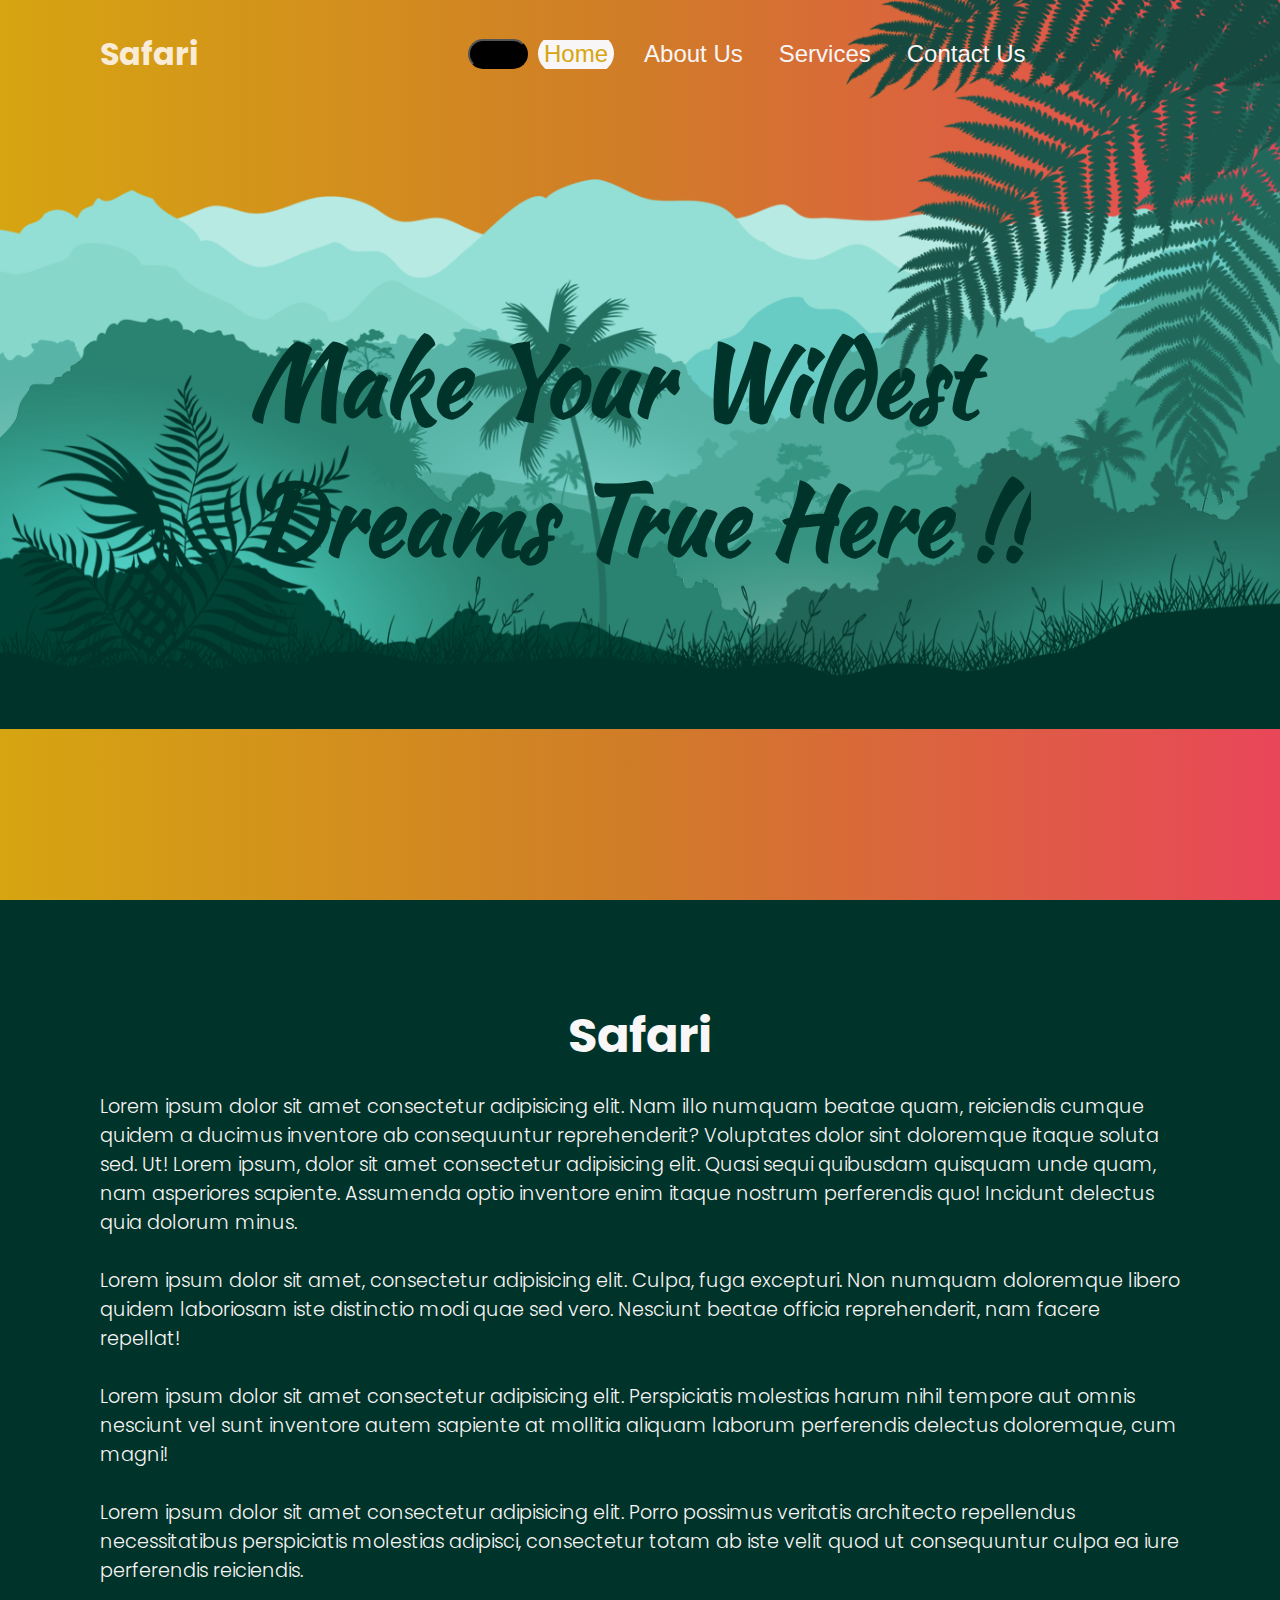
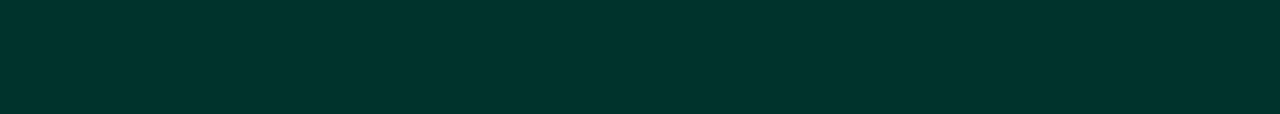
<file: index.html>
<!DOCTYPE html>
<html lang="en">

<head>
    <meta charset="UTF-8">
    <link rel="apple-touch-icon" sizes="180x180" href="/apple-touch-icon.png">
    <link rel="icon" type="image/png" sizes="32x32" href="/favicon-32x32.png">
    <link rel="icon" type="image/png" sizes="16x16" href="/favicon-16x16.png">
    <link rel="manifest" href="/site.webmanifest">
    <meta http-equiv="X-UA-Compatible" content="IE=edge">
    <meta name="viewport" content="width=device-width, initial-scale=1.0">
    <title>Safari - Make your wildest dreams true here </title>
    <link rel="stylesheet" href="style.css">
</head>

<body>
    <header>
        <h2 class="logo">Safari</h2>
        
        <button onclick="myFunction()"></button>
       
       
        <nav class="navigation">
            <div class="container" onclick="myFunction(this)"></div>
                <div class="bar1"></div>
                <div class="bar2"></div>
                <div class="bar3"></div>
            </div>
            <a href="index.html" class="active">Home</a>
            <a href="about.html" target="_blank">About Us</a>
            <a href="service.html" target="_blank">Services</a>
            <a href="contact.html" target="_blank">Contact Us</a>
        </nav>
    </header>
    
    <section class="parallax"> 

        <!-- <p>
            Lorem ipsum dolor sit amet consectetur adipisicing elit. Animi deleniti, repudiandae est unde atque error consequatur aperiam dolore ex nam autem odio magni consectetur veniam accusantium ab. Voluptatibus, voluptas dicta.

        </p> -->

        <img src="hill1.png" id="hill1">
        <img src="hill2.png" id="hill2">
        <img src="hill3.png" id="hill3">
        <img src="hill4.png" id="hill4">
        <img src="hill5.png" id="hill5">
        <img src="tree.png" id="tree">
        <h2 id="text">Make Your Wildest <br>Dreams True Here !!</h2>
        <img src="leaf.png" id="leaf">
        <img src="plant.png" id="hill5">
    </section>
    <section class="sec">
        <h2>Safari</h2>
        <p>Lorem ipsum dolor sit amet consectetur adipisicing elit. Nam illo numquam beatae quam, reiciendis cumque
            quidem a ducimus inventore ab consequuntur reprehenderit? Voluptates dolor sint doloremque itaque soluta
            sed. Ut!
            Lorem ipsum, dolor sit amet consectetur adipisicing elit. Quasi sequi quibusdam quisquam unde quam, nam
            asperiores sapiente. Assumenda optio inventore enim itaque nostrum perferendis quo! Incidunt delectus quia
            dolorum minus.<br><br>

            Lorem ipsum dolor sit amet, consectetur adipisicing elit. Culpa, fuga excepturi. Non numquam doloremque
            libero quidem laboriosam iste distinctio modi quae sed vero. Nesciunt beatae officia reprehenderit, nam
            facere repellat!<br><br>
            Lorem ipsum dolor sit amet consectetur adipisicing elit. Perspiciatis molestias harum nihil tempore aut
            omnis nesciunt vel sunt inventore autem sapiente at mollitia aliquam laborum perferendis delectus
            doloremque, cum magni!<br><br>
            Lorem ipsum dolor sit amet consectetur adipisicing elit. Porro possimus veritatis architecto repellendus
            necessitatibus perspiciatis molestias adipisci, consectetur totam ab iste velit quod ut consequuntur culpa
            ea iure perferendis reiciendis.<br><br>
        </p>
    </section>


    <script>
        let text = document.getElementById('text');
        let leaf = document.getElementById('leaf');
        let hill1 = document.getElementById('hill1');
        let hill4 = document.getElementById('hill4');
        let hill5 = document.getElementById('hill5');
        let tree = document.getElementById('tree');

        window.addEventListener('scroll', () => {
            let value = window.scrollY;
            text.style.marginTop = value * 1.5 + 'px';

            leaf.style.marginTop = value * 0.5 + 'px';
            leaf.style.marginLeft = value * 1 + 'px';
            hill1.style.marginTop = value * 0.5 + 'px';
            hill4.style.marginLeft = value * -1.5 + 'px';
            hill5.style.marginLeft = value * 1.5 + 'px';
            tree.style.marginRight = value * 1 + 'px';

//             $(".theme-switch").on("click", () => {
//   $("body").toggleClass("light-theme");
// });


            // function myFunction(x) {
            //     x.classList.toggle("change");
            // }


        });
       
        function myFunction(){
            var element=document.body;
            element.classList.toggle("dark-mode");
    }    
    
    </script>
</body>

</html>
</file>
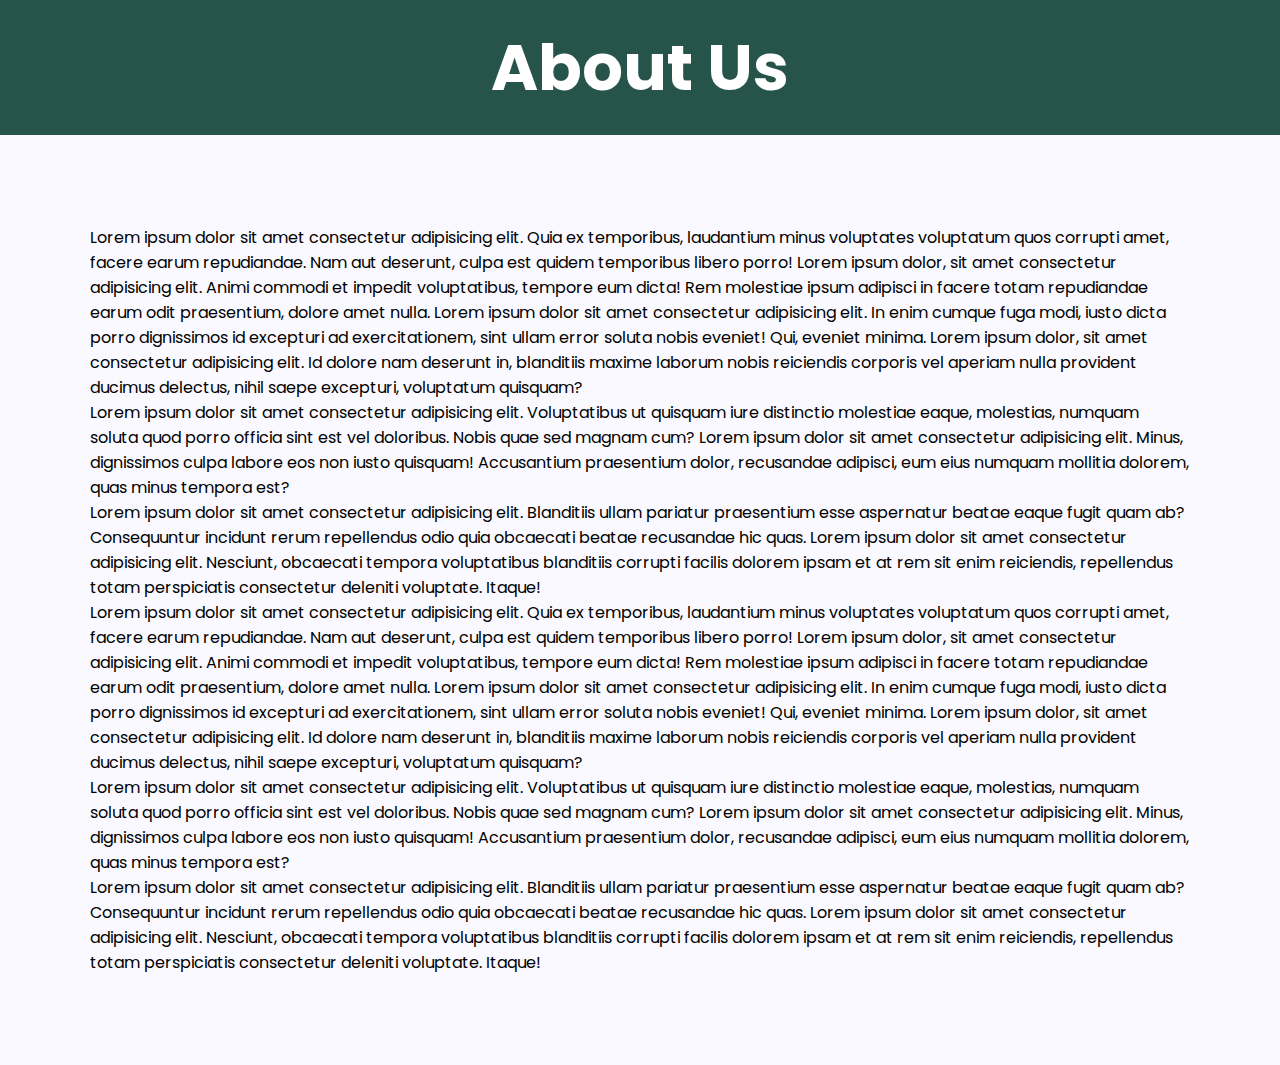
<file: about.html>
<!DOCTYPE html>
<html lang="en">
<head>
    <meta charset="UTF-8">
    <meta http-equiv="X-UA-Compatible" content="IE=edge">
    <meta name="viewport" content="width=device-width, initial-scale=1.0">
    <title>About Us</title>
    <link rel="stylesheet" href="https://cdnjs.cloudflare.com/ajax/libs/font-awesome/4.7.0/css/font-awesome.min.css">
    <link rel="stylesheet" href="about.css">
</head>
<body>
    <!-- <div class="img-1"><img src="plant.png"></div> -->
    <div class="head">
        
        <h1>About Us</h1>
    
    </div> 
       <div class="content">
        <p>
            Lorem ipsum dolor sit amet consectetur adipisicing elit. Quia ex temporibus, laudantium minus voluptates voluptatum quos corrupti amet, facere earum repudiandae. Nam aut deserunt, culpa est quidem temporibus libero porro! Lorem ipsum dolor, sit amet consectetur adipisicing elit. Animi commodi et impedit voluptatibus, tempore eum dicta! Rem molestiae ipsum adipisci in facere totam repudiandae earum odit praesentium, dolore amet nulla. Lorem ipsum dolor sit amet consectetur adipisicing elit. In enim cumque fuga modi, iusto dicta porro dignissimos id excepturi ad exercitationem, sint ullam error soluta nobis eveniet! Qui, eveniet minima. Lorem ipsum dolor, sit amet consectetur adipisicing elit. Id dolore nam deserunt in, blanditiis maxime laborum nobis reiciendis corporis vel aperiam nulla provident ducimus delectus, nihil saepe excepturi, voluptatum quisquam?
        </p>
        <p>
            Lorem ipsum dolor sit amet consectetur adipisicing elit. Voluptatibus ut quisquam iure distinctio molestiae eaque, molestias, numquam soluta quod porro officia sint est vel doloribus. Nobis quae sed magnam cum?
            Lorem ipsum dolor sit amet consectetur adipisicing elit. Minus, dignissimos culpa labore eos non iusto quisquam! Accusantium praesentium dolor, recusandae adipisci, eum eius numquam mollitia dolorem, quas minus tempora est?
        </p>
       <p>
        Lorem ipsum dolor sit amet consectetur adipisicing elit. Blanditiis ullam pariatur praesentium esse aspernatur beatae eaque fugit quam ab? Consequuntur incidunt rerum repellendus odio quia obcaecati beatae recusandae hic quas. Lorem ipsum dolor sit amet consectetur adipisicing elit. Nesciunt, obcaecati tempora voluptatibus blanditiis corrupti facilis dolorem ipsam et at rem sit enim reiciendis, repellendus totam perspiciatis consectetur deleniti voluptate. Itaque!
       </p>
       <p>
        Lorem ipsum dolor sit amet consectetur adipisicing elit. Quia ex temporibus, laudantium minus voluptates voluptatum quos corrupti amet, facere earum repudiandae. Nam aut deserunt, culpa est quidem temporibus libero porro! Lorem ipsum dolor, sit amet consectetur adipisicing elit. Animi commodi et impedit voluptatibus, tempore eum dicta! Rem molestiae ipsum adipisci in facere totam repudiandae earum odit praesentium, dolore amet nulla. Lorem ipsum dolor sit amet consectetur adipisicing elit. In enim cumque fuga modi, iusto dicta porro dignissimos id excepturi ad exercitationem, sint ullam error soluta nobis eveniet! Qui, eveniet minima. Lorem ipsum dolor, sit amet consectetur adipisicing elit. Id dolore nam deserunt in, blanditiis maxime laborum nobis reiciendis corporis vel aperiam nulla provident ducimus delectus, nihil saepe excepturi, voluptatum quisquam?
    </p>
    <p>
        Lorem ipsum dolor sit amet consectetur adipisicing elit. Voluptatibus ut quisquam iure distinctio molestiae eaque, molestias, numquam soluta quod porro officia sint est vel doloribus. Nobis quae sed magnam cum?
        Lorem ipsum dolor sit amet consectetur adipisicing elit. Minus, dignissimos culpa labore eos non iusto quisquam! Accusantium praesentium dolor, recusandae adipisci, eum eius numquam mollitia dolorem, quas minus tempora est?
    </p>
   <p>
    Lorem ipsum dolor sit amet consectetur adipisicing elit. Blanditiis ullam pariatur praesentium esse aspernatur beatae eaque fugit quam ab? Consequuntur incidunt rerum repellendus odio quia obcaecati beatae recusandae hic quas. Lorem ipsum dolor sit amet consectetur adipisicing elit. Nesciunt, obcaecati tempora voluptatibus blanditiis corrupti facilis dolorem ipsam et at rem sit enim reiciendis, repellendus totam perspiciatis consectetur deleniti voluptate. Itaque!
   </p>
        </div>
    </div>
    <!-- <div class="i-footer">

        <a href="#"><i class="fa fa-facebook"></i></a>
        <a href="#"><i class="fa fa-twitter"></i></a>
        <a href="#"><i class="fa fa-instagram"></i></a>
        <a href="vrutikaahir812@gmail.com"><i class="fa fa-envelope"></i></a>
        <a href="#"><i class="fa fa-phone"></i></a>

    </div> -->
   
    <script>
          let leaf=document.getElementById('leaf');

          leaf.style.marginLeft= value* 1 + 'px';
          leaf.style.marginTop= value*0.5 + 'px';
    </script>
</body>
</html>
</file>
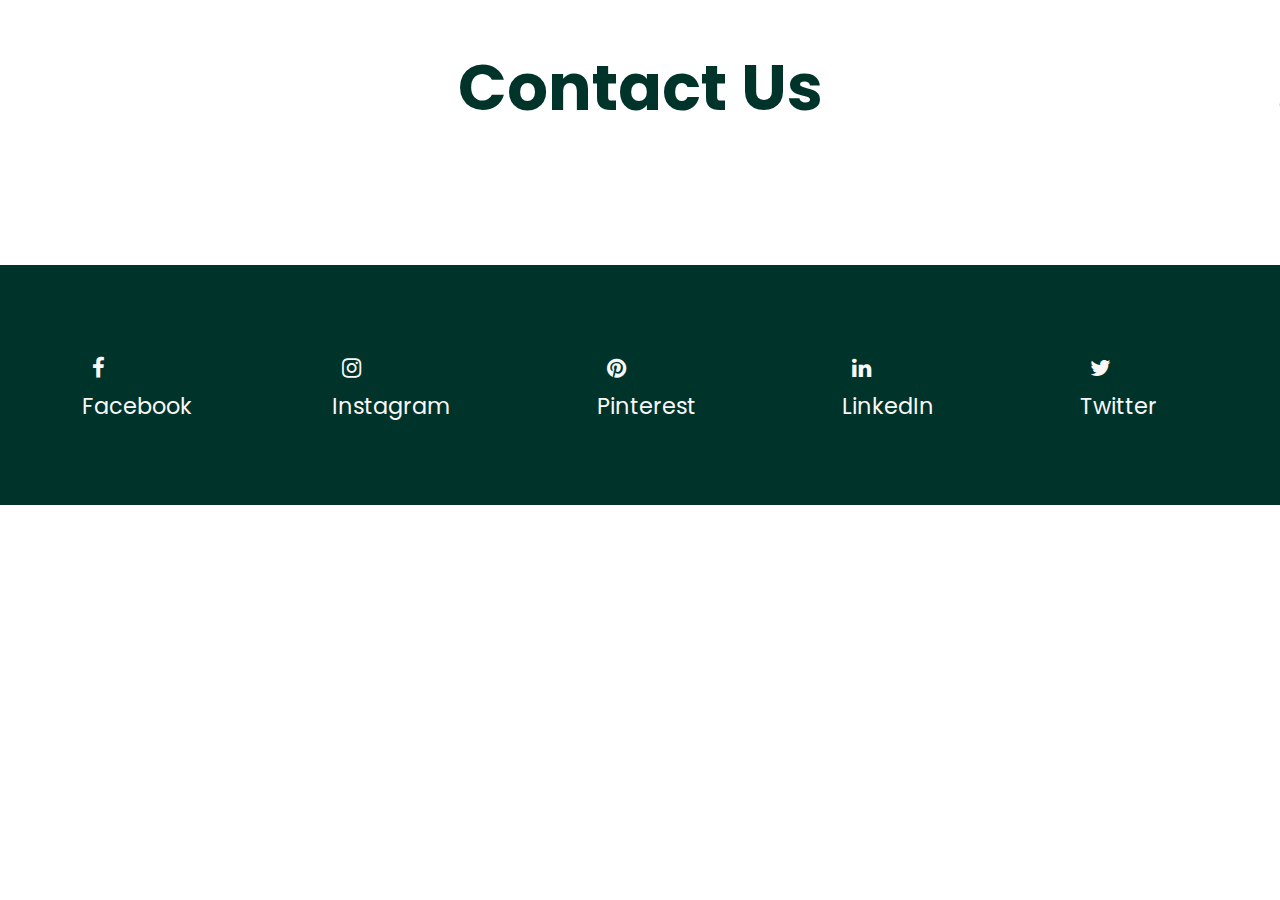
<file: contact.html>
<!DOCTYPE html>
<html lang="en">

<head>
    <meta charset="UTF-8">
    <meta http-equiv="X-UA-Compatible" content="IE=edge">
    <meta name="viewport" content="width=device-width, initial-scale=1.0">
    <link rel="stylesheet" href="contact.css">
    <link rel="stylesheet" href="https://cdnjs.cloudflare.com/ajax/libs/font-awesome/4.7.0/css/font-awesome.min.css">
    <title>Contact Us</title>
</head>

<body>
    <div class="container">
       
        <div class="img-class">
           
            <img src="leaf.png">
            <div class="contact"><h1>Contact Us</h1></div>
        </div>
<div class="form">
    <script src="https://sheetdb.io/s/f/0zodazf4194c4.js"></script>
</div>
       

    </div>
   
        <div class="icon-footer">

        
             <a href="#"><i class="fa fab fab fa-facebook"></i>Facebook</a>
             <a href="#"><i class="fa fab fab fa-instagram"></i>Instagram</a>
             <a href="#"><i class="fa fab fab fa-pinterest"></i>Pinterest</a>
             <a href="#"><i class="fa fab fa-linkedin"></i>LinkedIn</a>
             <a href="#"><i class="fa fab fab fa-twitter"></i>Twitter</a>
       
        </div>
    

                    

</body>

</html>
</file>
<file: style.css>
@import url('https://fonts.googleapis.com/css2?family=Rancho&display=swap');
@import url('https://fonts.googleapis.com/css2?family=Poppins:ital,wght@1,200&family=Rancho&display=swap');
@import url('https://fonts.googleapis.com/css2?family=Caveat&display=swap');
@import url('https://fonts.googleapis.com/css2?family=Kaushan+Script&display=swap');
@import url('https://fonts.googleapis.com/css2?family=Kaushan+Script&display=swap');

*{
    padding: 0;
    /* width: 100%; */
    margin: 0;
    box-sizing: border-box;
    font-family: 'Poppins', sans-serif;
    overflow: hidden;
}

body{
    /* background-image: linear-gradient(to right, rgb(211, 140, 140), rgb(80, 56, 147)); */
    background-image: linear-gradient(to left, rgb(233, 70, 89), rgb(208, 124, 40), rgb(214, 165, 17));
    min-height: 100vh;
    width: auto;
    transition: background-color 1s;
    /* overflow-x: hidden; */
    animation: fadeInAnimation ease 3s;
    animation-iteration-count: 1;
    animation-fill-mode: forwards;
    overflow: hidden;

}
@keyframes fadeInAnimation {
    0% {
        opacity: 0;
    }
    100% {
        opacity: 1;
    }
}




  .dark-mode{
    /* background-image: linear-gradient(right to left,  rgb(18,24,59) ,rgb(28,34,189) ); */
    background-image: linear-gradient(to top right, rgb(28,34,189), rgb(200, 35, 128)  );
    /* color: #f9f9f9; */
  }
header{
    position: absolute;
    top: 0;
    left: 0;
    width: 100%;
    padding: 30px 100px;
    display: flex;
    justify-content: flex-start;
    align-items: center;
    z-index: 100;
}


.logo{
    font-size: 2em;
    color:antiquewhite ;
    pointer-events: none;
    margin-right: 270px;
    -webkit-mask-image: linear-gradient(-75deg, rgba(0,0,0,.6) 30%, #000 50%, rgba(0,0,0,.6) 70%);
  -webkit-mask-size: 200%;
  animation: shine 2s infinite;
  mask-image: none;
  mask-size: auto;
}
@-webkit-keyframes shine {
    from {
      -webkit-mask-position: 150%;
    }
    
    to {
      -webkit-mask-position: -50%;
    }
  }
.navigation a {
    padding: 300px;
    text-decoration: none;
    color: #f8f6f6; 
    font-weight: 400px;
    font-family: Arial, Helvetica, sans-serif;
    /* padding : 6px 15px;
    border-radius: 20px;
    margin: */

}
button{
    color: #000;
    background-color: #000;
    width: 60px;
    height: 30px;
    border-radius: 18px;
    padding-right: 10px;}



.navigation a{
    padding: 6px;
    border-radius: 20px;
    margin: 0 10px;
    font-weight: 200;
    font-size: 1.5em;
}

.navigation a:hover,
.navigation a.active {
    background: #f8f6f6;
        color: rgb(214, 165, 17);
    cursor: pointer;
}
.parallax{
    position: relative;
    display: flex;
    justify-content: center;
    align-items: center;
    height: 100vh;
    /* overflow: hidden; */
}
#text{
    position:absolute ;
    font-size: 6em;
    font-family: 'Kaushan Script', cursive;
    /* background-image:linear-gradient(to right, #10594a,#f8f8f8, #37bda3); */
    color: #003329;
    /* text-shadow: 2px 2px 4px rgba(0,0,0 .2);
    background-clip: text;
   -webkit-background-clip: text;
   color: transparent;
   background-size: 100%;

   background-position: 100% 0; */

}

.parallax img{
    position: absolute;
    top: 0;
    left: 0;
    width: 100%;
    pointer-events: none;
}

.sec{
    position: relative;
    background: #003329;
    padding: 100px;
}

.sec h2{
    display: flex;
    justify-content: center;
    font-size: 3em;
    color: #f8f6f6;
    margin-bottom: 20px; 

}

.sec p{
    font-size: larger;
    color: #f8f6f6;
    font-weight: 300;

}
</file>
<file: about.css>
@import url('https://fonts.googleapis.com/css2?family=Poppins:ital,wght@1,200&family=Rancho&display=swap');
@import url('https://fonts.googleapis.com/css2?family=Kaushan+Script&display=swap');

*{
    margin: 0%;
    padding: 0%;
    width: fit-content;
    box-sizing: border-box;
    font-family: 'Poppins', sans-serif;
}
.content{
   
  padding: 40px;
    justify-content: center;
    padding: 90px;
    align-items: center;
    width:100%;
    background: #f9f9ff;
    color: #000;
    /* width: fit-content;
    z-index: 1; */
}
body {
    animation: fadeInAnimation ease 3s;
    animation-iteration-count: 1;
    animation-fill-mode: forwards;
}

@keyframes fadeInAnimation {
    0% {
        opacity: 0;
    }
    100% {
        opacity: 1;
    }
}

.head{
    font: bolder;
   color: #fff;
   /* margin-left: 5%; */
   padding: 20px;
   font-size: 2em;
   background: #26544b;
display: flex;
justify-content: center;
   width:100%;
   z-index: 0;

}
.i-footer{
    color: #fff;
    /* margin-top: 60%; */
    display: flex;
    background: #26544b;
    justify-content: flex-start;
    align-items: center;
    flex-direction: column;
    /* align-items: flex-end; */
    /* margin-top: 250px; */
    padding: 5px;
}

.fa {
    padding: 20px;
    font-size: 20px;
    width: 20px;
    text-align: center;
    text-decoration: none;
    margin: 5px 5px;
    border-radius: 50%;
    cursor: pointer;
    display: table-column;
    align-items:center;
   
  }
  
  .fa:hover {
      opacity: 0.7;
  }
</file>
<file: contact.css>
@import url('https://fonts.googleapis.com/css2?family=Poppins:ital,wght@1,200&family=Rancho&display=swap');


*{
    padding: 0;
    margin: 0;
    box-sizing: border-box;
    font-family: 'Poppins', sans-serif;
}
/* .container{
    display: flex;
    justify-content: center;
    align-items: center;
    margin: 40%;
} */
.form{
    /* margin-top: 30px; */
    padding-top: 90px;
}
img{
    position: absolute;
    margin: 0;
    display: flex;
    /* justify-content: center;
    align-items: center; */
    height: 100vh;
    width: 100%h;
    margin-left:17.3%;
    
}
.contact{
    display: flex;
    justify-content: center;
    font-size: 2em;
    color: #003329;
    /* margin-top: 20px; */
    padding-top: 40px;
}
.icon-footer{
    margin-top: 40px;
    padding: 82px;
    width: 100%;
    height: 100%;
    text-decoration: none;
    justify-content: space-between;
    display: flex;
    align-items: center;
   font-size: 2em;
    background-color: #003329;
    font-family: 'Poppins', sans-serif;
}
.fa{
    color: #f8f8f8;
    padding: 10px;
    font-size: 2em;
    text-decoration: none;
    display:flex;
    justify-content: center;
    align-items: center;
    text-decoration: center;
    width: 100%;
    position: relative;
    top: 0;
    transition: top ease 0.5s;

}
.icon-footer  :hover i{
    top: -10px;
    color: #62c1ae;
   
}

.icon-footer a{
    text-decoration: none;
    font-family: 'Poppins', sans-serif;
    color: #f8f8f8;
    font-size: 0.7em;
    position: relative;
}
.icon-footer a ::after{
    content: '';
    position: absolute;
    width: 100%;
    transform: scaleX(0);
    height: 2px;
    bottom: 0;
    left: 0;
    background-color:#62c1ae;
    transform-origin: bottom right;
    transition: transform 0.25s ease-out;
}
.icon-footer a :hover ::after{
    transform: scaleX(1);
    transform-origin: bottom left;
}
</file>
